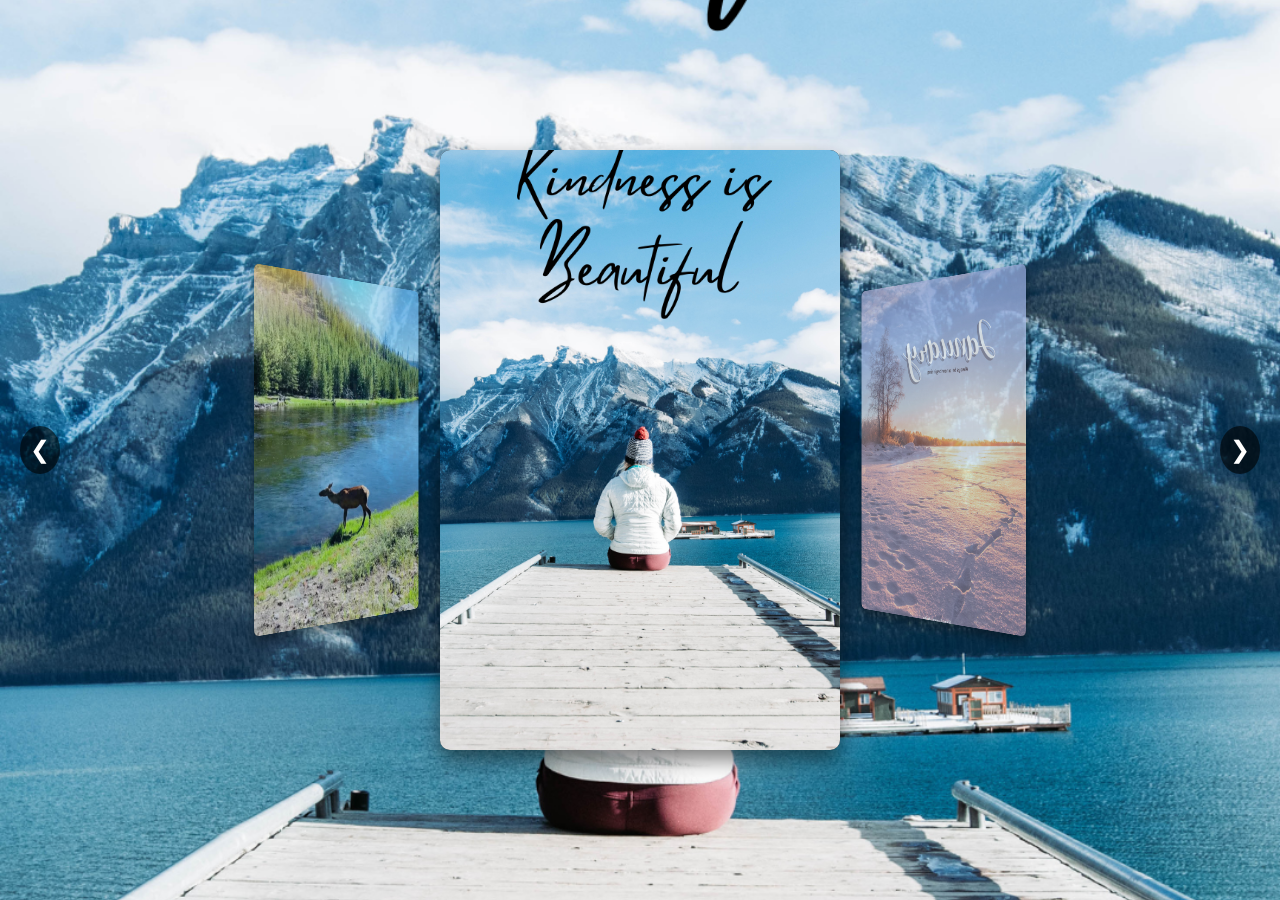
<file: image slider/Index.html>
<!DOCTYPE html>
<html lang="en">
<head>
    <meta charset="UTF-8">
    <meta name="viewport" content="width=device-width, initial-scale=1.0">
    <title>Dynamic Image Slider</title>
    <link rel="stylesheet" href="styles.css">
</head>
<body>
    <div class="carousel-container">
        <div class="carousel">
            <div class="carousel-item active" data-bg="2.png">
                <img src="2.png" alt="Image 1">
            </div>
            <div class="carousel-item" data-bg="3.png">
                <img src="3.png" alt="Image 2">
            </div>
            <div class="carousel-item" data-bg="1.png">
                <img src="1.png" alt="Image 3">
            </div>
        </div>
        <button class="carousel-button" id="prev">&#10094;</button>
        <button class="carousel-button" id="next">&#10095;</button>
    </div>

    <script src="script.js"></script>
</body>
</html>
</file>
<file: image slider/styles.css>
/* General Reset */
* {
    margin: 0;
    padding: 0;
    box-sizing: border-box;
}

body {
    font-family: Arial, sans-serif;
    color: #fff;
    display: flex;
    justify-content: center;
    align-items: center;
    height: 100vh;
    overflow: hidden;
    position: relative;
    background-color: #000;
    background-size: cover;
    background-position: center;
    transition: background-image 0.5s ease;
}

/* Carousel Container */
.carousel-container {
    position: relative;
    width: 100%;
    height: 700px; /* Increased height for better visibility */
    perspective: 1200px;
}

.carousel {
    width: 100%;
    height: 100%;
    position: relative;
    transform-style: preserve-3d;
}

.carousel-item {
    position: absolute;
    top: 50%;
    left: 50%;
    width: 400px; /* Increased width for better visibility */
    height: 600px; /* Increased height for better visibility */
    transform-origin: center center -600px; /* Adjusted to maintain the perspective */
    transform: translate(-50%, -50%) rotateY(0deg);
    transition: transform 0.8s ease, opacity 0.8s ease;
    opacity: 0.8;
    box-shadow: 0 10px 20px rgba(0, 0, 0, 0.5);
    border-radius: 10px;
    overflow: hidden;
    background-color: #222;
}

.carousel-item img {
    width: 100%;
    height: 100%;
    object-fit: cover;
}

.carousel-item.active {
    transform: translate(-50%, -50%) rotateY(0deg) scale(1.3); /* Increased scale */
    opacity: 1;
    z-index: 10;
}

.carousel-item:nth-child(1) {
    transform: translate(-50%, -50%) rotateY(0deg);
}

.carousel-item:nth-child(2) {
    transform: translate(-50%, -50%) rotateY(120deg);
}

.carousel-item:nth-child(3) {
    transform: translate(-50%, -50%) rotateY(240deg);
}

/* Controls */
.carousel-button {
    position: absolute;
    top: 50%;
    transform: translateY(-50%);
    background: rgba(0, 0, 0, 0.6);
    color: white;
    border: none;
    font-size: 24px;
    padding: 10px;
    cursor: pointer;
    z-index: 20;
    border-radius: 50%;
}

#prev {
    left: 20px;
}

#next {
    right: 20px;
}
</file>
